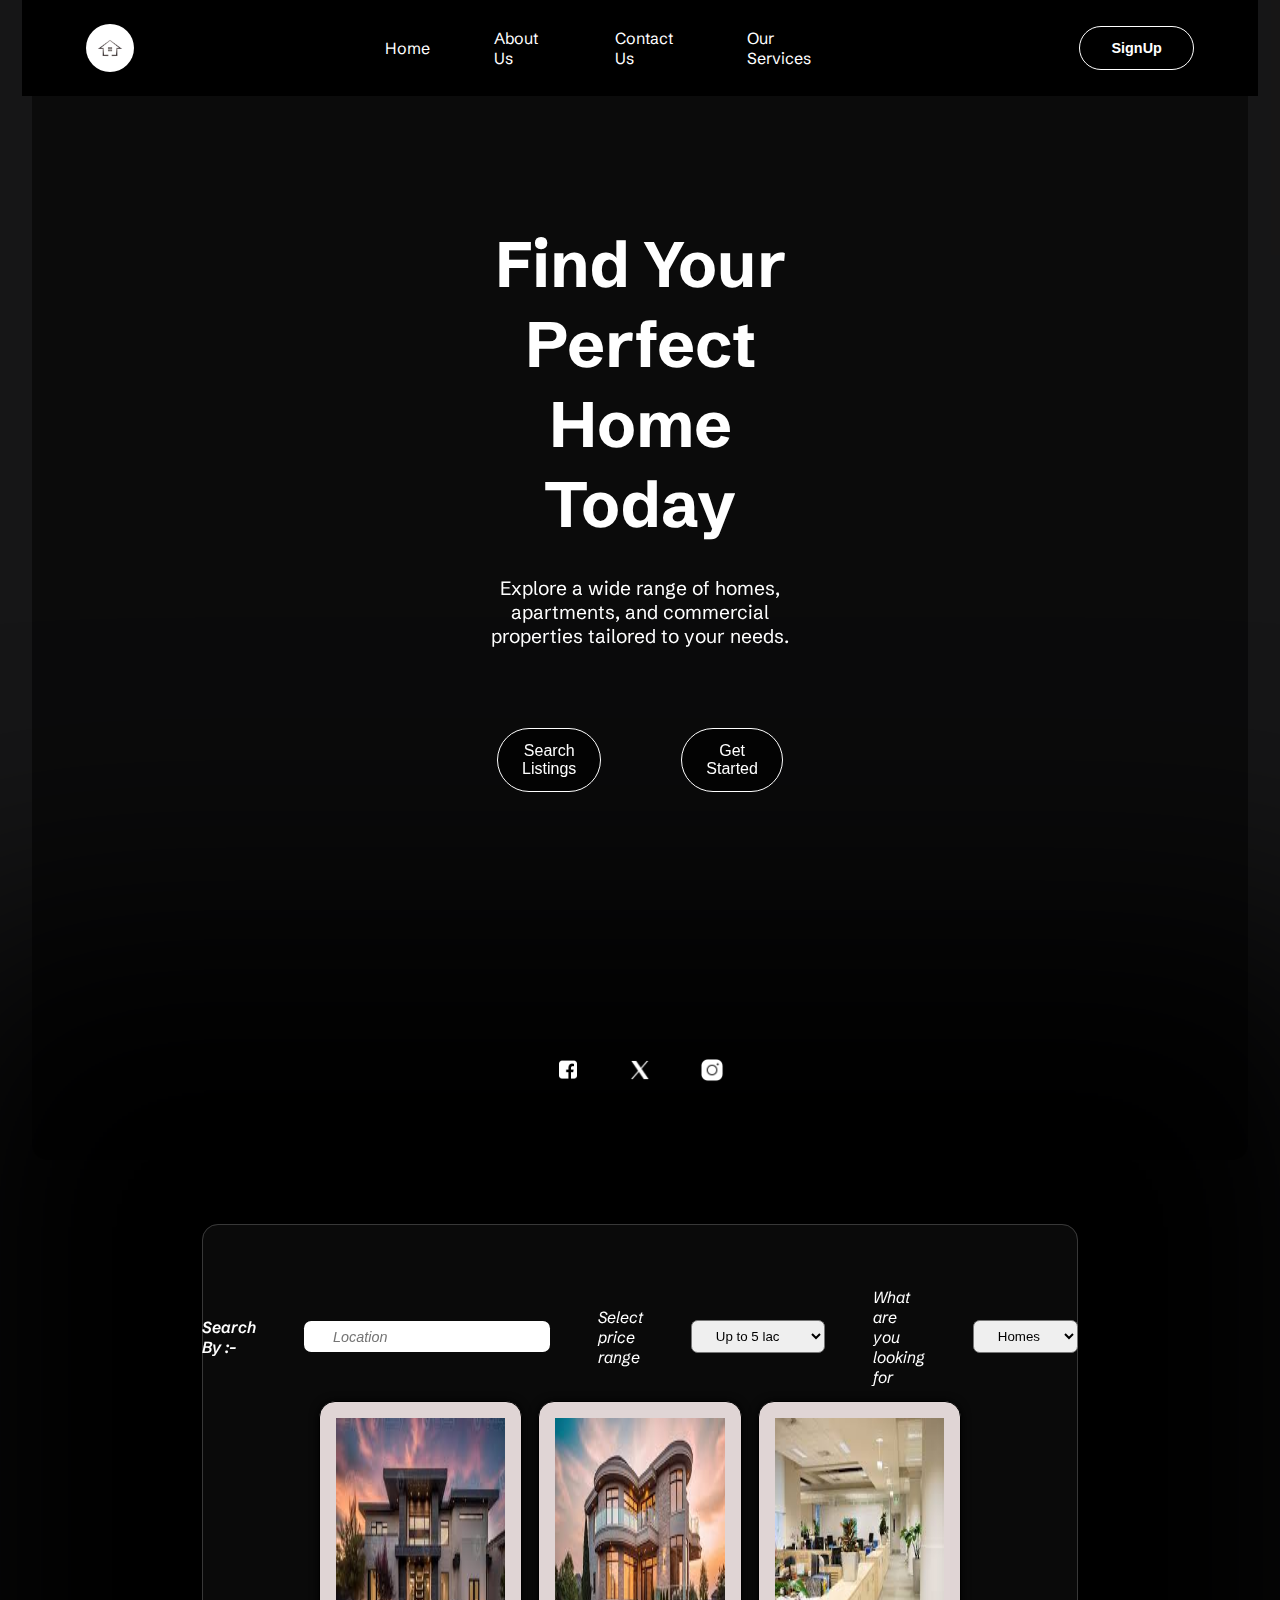
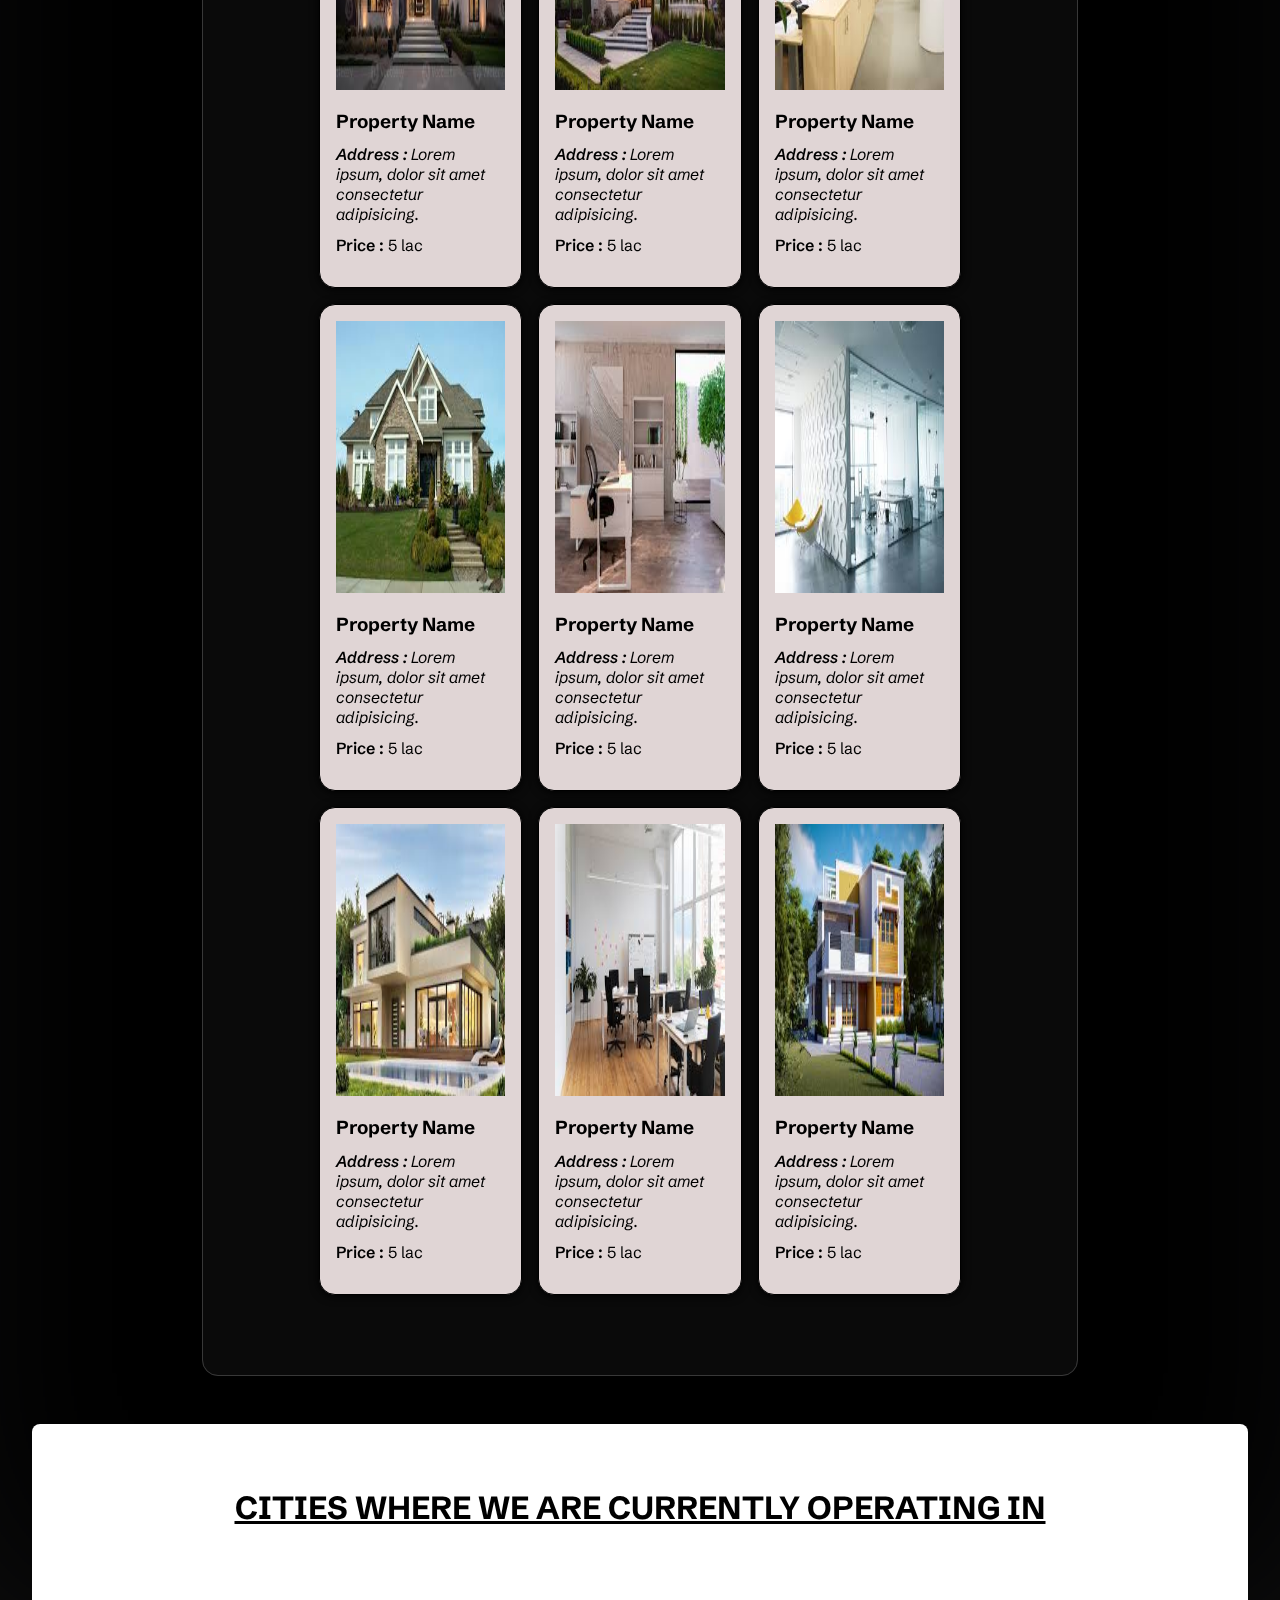
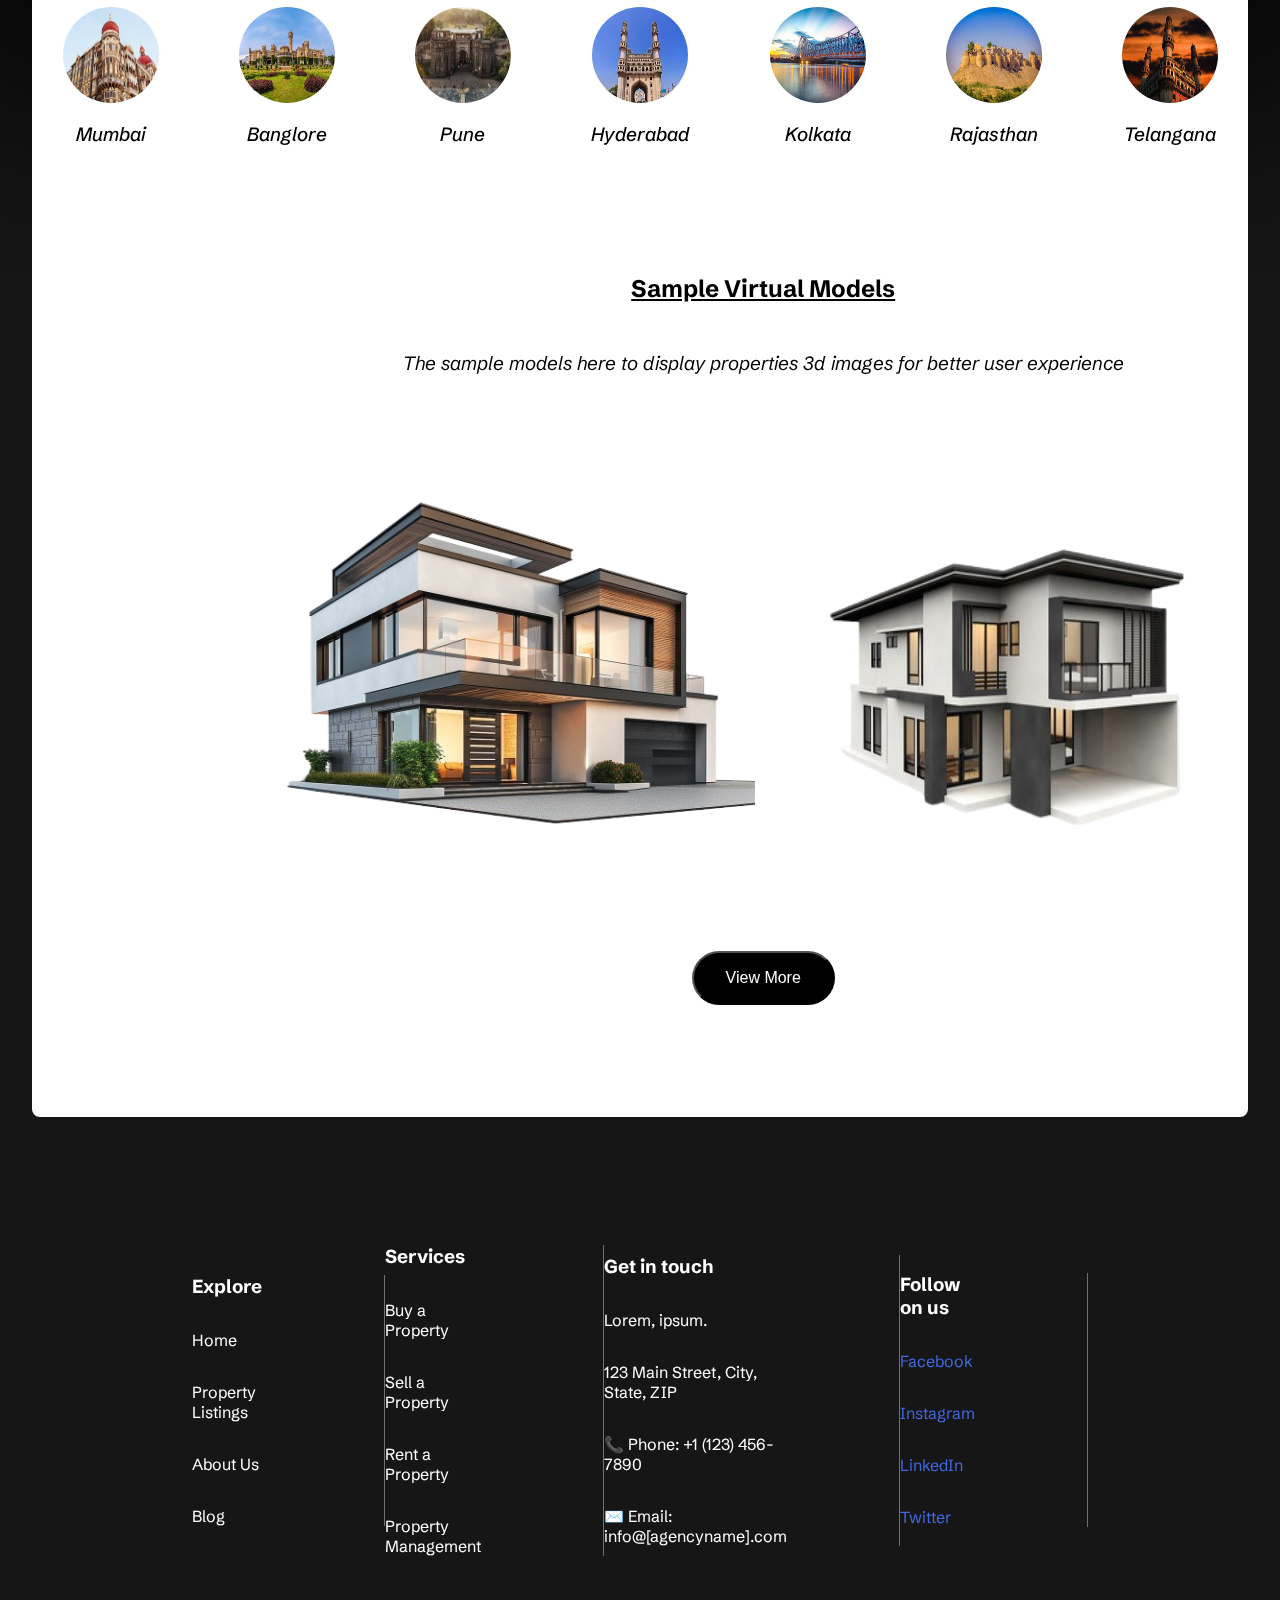
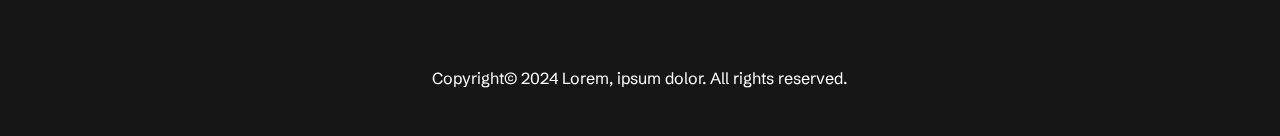
<file: index.html>
<!DOCTYPE html>
<html lang="en">

<head>
    <meta charset="UTF-8">
    <meta name="viewport" content="width=device-width, initial-scale=1.0">
    <title>Real Estate</title>
    <link rel="stylesheet" href="style.css">
    <link rel="preconnect" href="https://fonts.googleapis.com">
    <link rel="preconnect" href="https://fonts.gstatic.com" crossorigin>
    <link
        href="https://fonts.googleapis.com/css2?family=Nunito+Sans:ital,opsz,wght@0,6..12,200..1000;1,6..12,200..1000&family=Playfair+Display:ital,wght@0,400..900;1,400..900&family=Poppins:ital,wght@0,100;0,200;0,300;0,400;0,500;0,600;0,700;0,800;0,900;1,100;1,200;1,300;1,400;1,500;1,600;1,700;1,800;1,900&family=Roboto:ital,wght@0,100;0,300;0,400;0,500;0,700;0,900;1,100;1,300;1,400;1,500;1,700;1,900&family=Schibsted+Grotesk:ital,wght@0,400..900;1,400..900&display=swap"
        rel="stylesheet">
    <link rel="preconnect" href="https://fonts.googleapis.com">
    <link rel="preconnect" href="https://fonts.gstatic.com" crossorigin>
    <link
        href="https://fonts.googleapis.com/css2?family=Nunito+Sans:ital,opsz,wght@0,6..12,200..1000;1,6..12,200..1000&family=Playfair+Display:ital,wght@0,400..900;1,400..900&family=Poppins:ital,wght@0,100;0,200;0,300;0,400;0,500;0,600;0,700;0,800;0,900;1,100;1,200;1,300;1,400;1,500;1,600;1,700;1,800;1,900&family=Roboto:ital,wght@0,100;0,300;0,400;0,500;0,700;0,900;1,100;1,300;1,400;1,500;1,700;1,900&family=Schibsted+Grotesk:ital,wght@0,400..900;1,400..900&display=swap"
        rel="stylesheet">   
</head>

<body>
    <div class="wrapper">
        <main>
            <div class="overlay">
                <nav class="navbar">
                    <img src="./public/logo.png" alt="">
                    <div class="links">
                        <ul>
                            <li><a href="#">Home</a></li>
                            <li><a href="./about.html">About Us</a></li>
                            <li><a href="./contact.html">Contact Us</a></li>
                            <li><a href="#">Our Services</a></li>
                        </ul>
                    </div>
                    <button><a href="./signup.html">SignUp</a></button>
                </nav>
                <div class="text">
                    <h2>Find Your Perfect Home Today</h2>
                    <p>Explore a wide range of homes, apartments, and commercial properties tailored to your needs.</p>
                    <div class="buttonspairs">
                        <button id="btn1">Search Listings</button>
                        <button id="btn2">Get Started</button>
                    </div>
                </div>
                <div class="socialmedia">
                    <a href="https://www.facebook.com/"><img src="./public/facebook.png" alt=""></a>
                    <a href="https://www.x.com"><img src="./public/xicon.png" alt=""></a>
                    <a href="https://www.instagram.com"><img src="./public/instagram.png" alt=""></a>
                </div>
            </div>
        </main>
        <div class="page1">
            <div class="filters">
                <label for="filter" style="font-style: italic; font-weight: 600;">Search By :-</label>
                <input type="text" placeholder="Location">
                <label for="price" style="font-style: italic; font-weight: 400;">Select price range</label>
                <select name="price range">
                    <option value="">Up to 5 lac</option>
                    <option value="">Up to 10 lac</option>
                    <option value="">Up to 15 lac</option>
                    <option value="">Up to 25 lac</option>
                    <option value="">Up to 50 lac</option>
                    <option value="">Up to 70 lac</option>
                </select>
                <label for="Options for virtual tour" style="font-style: italic; font-weight: 400;">What are you looking
                    for</label>
                <select name="virtual tour">
                    <option value="Home">Homes</option>
                    <option value="Offices">Offices</option>
                    <option value="Offices">Both</option>
                </select>
            </div>
            <div class="propertydetails">
                <div class="productdivs">
                    <div class="productinfo">
                        <div class="top">
                            <img src="./public/house1.jpg" alt="">
                        </div>
                        <div class="bottom">
                            <h3>Property Name</h3>
                            <p style="font-style: italic;"><span style="font-weight: 600;">Address :</span> Lorem ipsum,
                                dolor sit amet consectetur adipisicing.</p>
                            <p><span style="font-weight: 600;">Price :</span> 5 lac</p>
                        </div>
                    </div>
                    <div class="productinfo">
                        <div class="top">
                            <img src="./public/house2.jpg" alt="">
                        </div>
                        <div class="bottom">
                            <h3>Property Name</h3>
                            <p style="font-style: italic;"><span style="font-weight: 600;">Address :</span> Lorem ipsum,
                                dolor sit amet consectetur adipisicing.</p>
                            <p><span style="font-weight: 600;">Price :</span> 5 lac</p>
                        </div>
                    </div>
                    <div class="productinfo">
                        <div class="top">
                            <img src="./public/office1.jpg" alt="">
                        </div>
                        <div class="bottom">
                            <h3>Property Name</h3>
                            <p style="font-style: italic;"><span style="font-weight: 600;">Address :</span> Lorem ipsum,
                                dolor sit amet consectetur adipisicing.</p>
                            <p><span style="font-weight: 600;">Price :</span> 5 lac</p>
                        </div>
                    </div>
                </div>
                <div class="productdivs">
                    <div class="productinfo">
                        <div class="top">
                            <img src="./public/house3.jpg" alt="">
                        </div>
                        <div class="bottom">
                            <h3>Property Name</h3>
                            <p style="font-style: italic;"><span style="font-weight: 600;">Address :</span> Lorem ipsum,
                                dolor sit amet consectetur adipisicing.</p>
                            <p><span style="font-weight: 600;">Price :</span> 5 lac</p>
                        </div>
                    </div>
                    <div class="productinfo">
                        <div class="top">
                            <img src="./public/office2.jpg" alt="">
                        </div>
                        <div class="bottom">
                            <h3>Property Name</h3>
                            <p style="font-style: italic;"><span style="font-weight: 600;">Address :</span> Lorem ipsum,
                                dolor sit amet consectetur adipisicing.</p>
                            <p><span style="font-weight: 600;">Price :</span> 5 lac</p>
                        </div>
                    </div>
                    <div class="productinfo">
                        <div class="top">
                            <img src="./public/office3.jpg" alt="">
                        </div>
                        <div class="bottom">
                            <h3>Property Name</h3>
                            <p style="font-style: italic;"><span style="font-weight: 600;">Address :</span> Lorem ipsum,
                                dolor sit amet consectetur adipisicing.</p>
                            <p><span style="font-weight: 600;">Price :</span> 5 lac</p>
                        </div>
                    </div>
                </div>
                <div class="productdivs">
                    <div class="productinfo">
                        <div class="top">
                            <img src="./public/house4.jpg" alt="">
                        </div>
                        <div class="bottom">
                            <h3>Property Name</h3>
                            <p style="font-style: italic;"><span style="font-weight: 600;">Address :</span> Lorem ipsum,
                                dolor sit amet consectetur adipisicing.</p>
                            <p><span style="font-weight: 600;">Price :</span> 5 lac</p>
                        </div>
                    </div>
                    <div class="productinfo">
                        <div class="top">
                            <img src="./public/office4.jpg" alt="">
                        </div>
                        <div class="bottom">
                            <h3>Property Name</h3>
                            <p style="font-style: italic;"><span style="font-weight: 600;">Address :</span> Lorem ipsum,
                                dolor sit amet consectetur adipisicing.</p>
                            <p><span style="font-weight: 600;">Price :</span> 5 lac</p>
                        </div>
                    </div>
                    <div class="productinfo">
                        <div class="top">
                            <img src="./public/house5.jpg" alt="">
                        </div>
                        <div class="bottom">
                            <h3>Property Name</h3>
                            <p style="font-style: italic;"><span style="font-weight: 600;">Address :</span> Lorem ipsum,
                                dolor sit amet consectetur adipisicing.</p>
                            <p><span style="font-weight: 600;">Price :</span> 5 lac</p>
                        </div>
                    </div>
                </div>
            </div>
        </div>
        <div class="page2">
            <h1>Cities where we are currently operating in</h1>
            <div class="cities">
                <div class="c1">
                    <img src="./public/mumbai.jpg" alt="Mumbai">
                    <p>Mumbai</p>
                </div>
                <div class="c2">
                    <img src="./public/banglore.jpg" alt="Banglore">
                    <p>Banglore</p>
                </div>
                <div class="c3">
                    <img src="./public/pune.jpg" alt="Pune">
                    <p>Pune</p>
                </div>
                <div class="c4">
                    <img src="./public/hydrabad.jpg" alt="Hyderabad">
                    <p>Hyderabad</p>
                </div>
                <div class="c5">
                    <img src="./public/kolkata.jpg" alt="Kolkata">
                    <p>Kolkata</p>
                </div>
                <div class="c6">
                    <img src="./public/rajasthan.jpg" alt="Rajasthan">
                    <p>Rajasthan</p>
                </div>
                <div class="c7">
                    <img src="./public/telengana.jpg" alt="Telangana">
                    <p>Telangana</p>
                </div>
            </div>
            <div class="virtualtour">
                <h2 style="text-decoration: underline;">Sample Virtual Models</h2>
                <p style="font-size: 1.2em; font-style: italic;">The sample models here to display properties 3d images
                    for better user experience</p>
                <div class="vdiv">
                    <img src="./public/h3d1.png" alt="v1">
                    <img src="./public/h3d2.png" alt="v2">
                </div>
                <button>View More</button>
            </div>
        </div>
        <footer>
            <div class="sections">
                <div class="section1">
                    <h3>Explore</h3>
                    <p>Home</p>
                    <p>Property Listings</p>
                    <p>About Us</p>
                    <p>Blog</p>
                </div>
                <div class="section2">
                    <h3>Services</h3>
                    <p>Buy a Property</p>
                    <p>Sell a Property</p>
                    <p>Rent a Property</p>
                    <p>Property Management</p>
                </div>
                <div class="section3">
                    <h3>Get in touch</h3>
                    <p>Lorem, ipsum.</p>
                    <p>123 Main Street, City, State, ZIP</p>
                    <p>📞 Phone: +1 (123) 456-7890</p>
                    <p>✉️ Email: info@[agencyname].com</p>
                </div>
                <div class="section4">
                    <h3>Follow on us</h3>
                    <a href="https://www.facebook.com">Facebook</a>
                    <a href="https://www.instagram.com">Instagram</a>
                    <a href="https://www.linkedin.com">LinkedIn</a>
                    <a href="https://www.x.com">Twitter</a>
                </div>
            </div>
            <div class="copyright">
                Copyright© 2024 Lorem, ipsum dolor. All rights reserved.
            </div>
        </footer>
    </div>

</body>

</html>
</file>
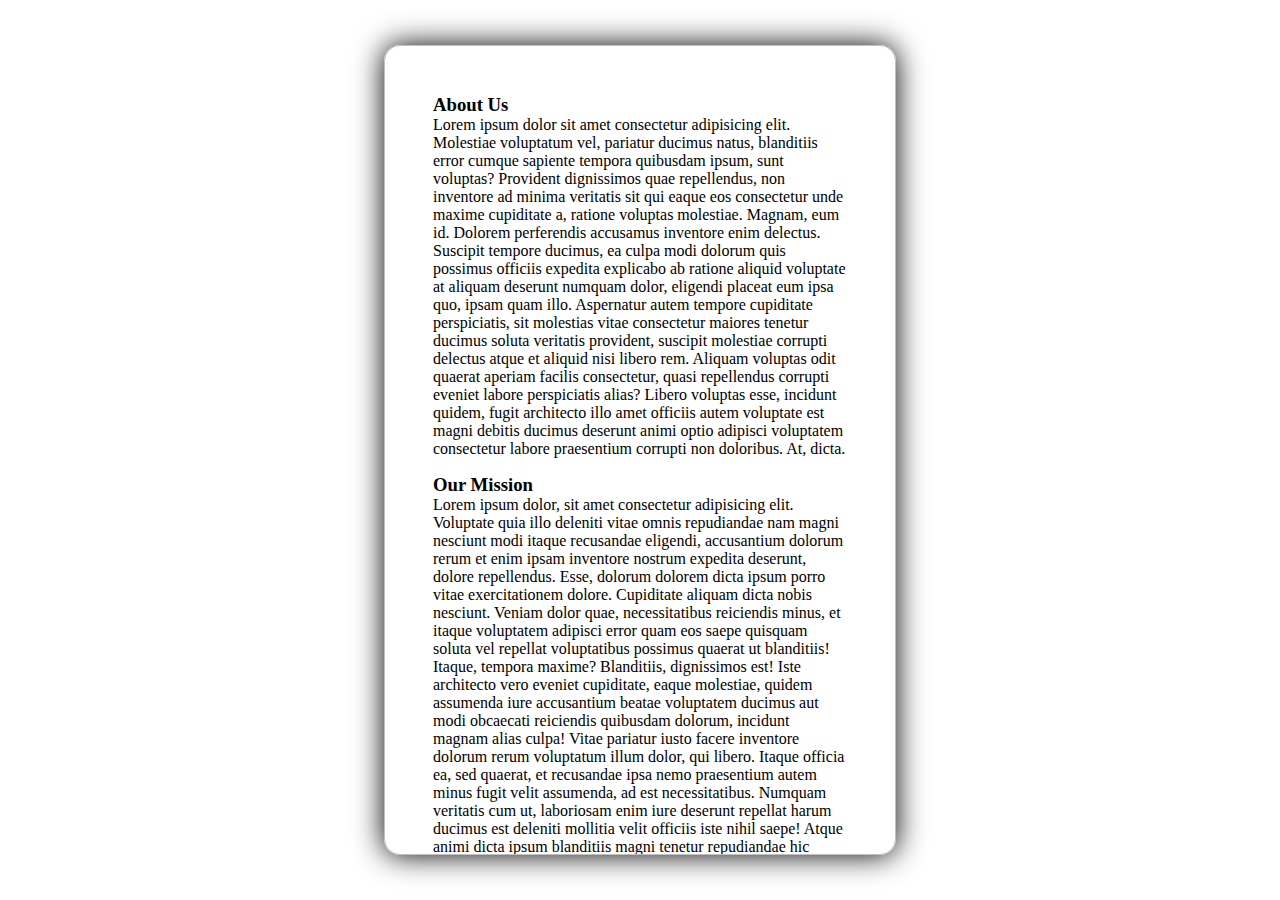
<file: about.html>
<!DOCTYPE html>
<html lang="en">
<head>
    <meta charset="UTF-8">
    <meta name="viewport" content="width=device-width, initial-scale=1.0">
    <title>About</title>
    <link rel="stylesheet" href="./about.css">
</head>
<body>
    <div class="container">
        <div class="contentbox">
            <div class="text1">
                <h3>About Us</h3>
                <p>Lorem ipsum dolor sit amet consectetur adipisicing elit. Molestiae voluptatum vel, pariatur ducimus natus, blanditiis error cumque sapiente tempora quibusdam ipsum, sunt voluptas? Provident dignissimos quae repellendus, non inventore ad minima veritatis sit qui eaque eos consectetur unde maxime cupiditate a, ratione voluptas molestiae. Magnam, eum id. Dolorem perferendis accusamus inventore enim delectus. Suscipit tempore ducimus, ea culpa modi dolorum quis possimus officiis expedita explicabo ab ratione aliquid voluptate at aliquam deserunt numquam dolor, eligendi placeat eum ipsa quo, ipsam quam illo. Aspernatur autem tempore cupiditate perspiciatis, sit molestias vitae consectetur maiores tenetur ducimus soluta veritatis provident, suscipit molestiae corrupti delectus atque et aliquid nisi libero rem. Aliquam voluptas odit quaerat aperiam facilis consectetur, quasi repellendus corrupti eveniet labore perspiciatis alias? Libero voluptas esse, incidunt quidem, fugit architecto illo amet officiis autem voluptate est magni debitis ducimus deserunt animi optio adipisci voluptatem consectetur labore praesentium corrupti non doloribus. At, dicta.</p>
            </div>
            <div class="text2">
                <h3>Our Mission</h3>
                <p>Lorem ipsum dolor, sit amet consectetur adipisicing elit. Voluptate quia illo deleniti vitae omnis repudiandae nam magni nesciunt modi itaque recusandae eligendi, accusantium dolorum rerum et enim ipsam inventore nostrum expedita deserunt, dolore repellendus. Esse, dolorum dolorem dicta ipsum porro vitae exercitationem dolore. Cupiditate aliquam dicta nobis nesciunt. Veniam dolor quae, necessitatibus reiciendis minus, et itaque voluptatem adipisci error quam eos saepe quisquam soluta vel repellat voluptatibus possimus quaerat ut blanditiis! Itaque, tempora maxime? Blanditiis, dignissimos est! Iste architecto vero eveniet cupiditate, eaque molestiae, quidem assumenda iure accusantium beatae voluptatem ducimus aut modi obcaecati reiciendis quibusdam dolorum, incidunt magnam alias culpa! Vitae pariatur iusto facere inventore dolorum rerum voluptatum illum dolor, qui libero. Itaque officia ea, sed quaerat, et recusandae ipsa nemo praesentium autem minus fugit velit assumenda, ad est necessitatibus. Numquam veritatis cum ut, laboriosam enim iure deserunt repellat harum ducimus est deleniti mollitia velit officiis iste nihil saepe! Atque animi dicta ipsum blanditiis magni tenetur repudiandae hic doloremque rerum assumenda voluptates corrupti soluta facere beatae, repellendus quidem aspernatur. Perferendis asperiores nostrum voluptatibus amet molestias voluptas. Cum, temporibus pariatur. Repudiandae deserunt, voluptas quae sunt, vero enim consequatur aliquam, hic reiciendis at illo nisi minima fuga quibusdam quidem atque vitae.</p>
            </div>
            <div class="text3">
                <h3>Our Team</h3>
                <p>Lorem ipsum dolor sit amet consectetur adipisicing elit. Quidem impedit culpa, nemo incidunt libero in alias consequatur, molestiae tempore nam laudantium esse enim ea eos odit ratione molestias dolores quia obcaecati nihil porro ipsum praesentium quas soluta? Animi, rem quos. Repudiandae fuga quis laudantium quos doloribus consequuntur corrupti esse amet.</p>
            </div>
        </div>
    </div>
    
</body>
</html>
</file>
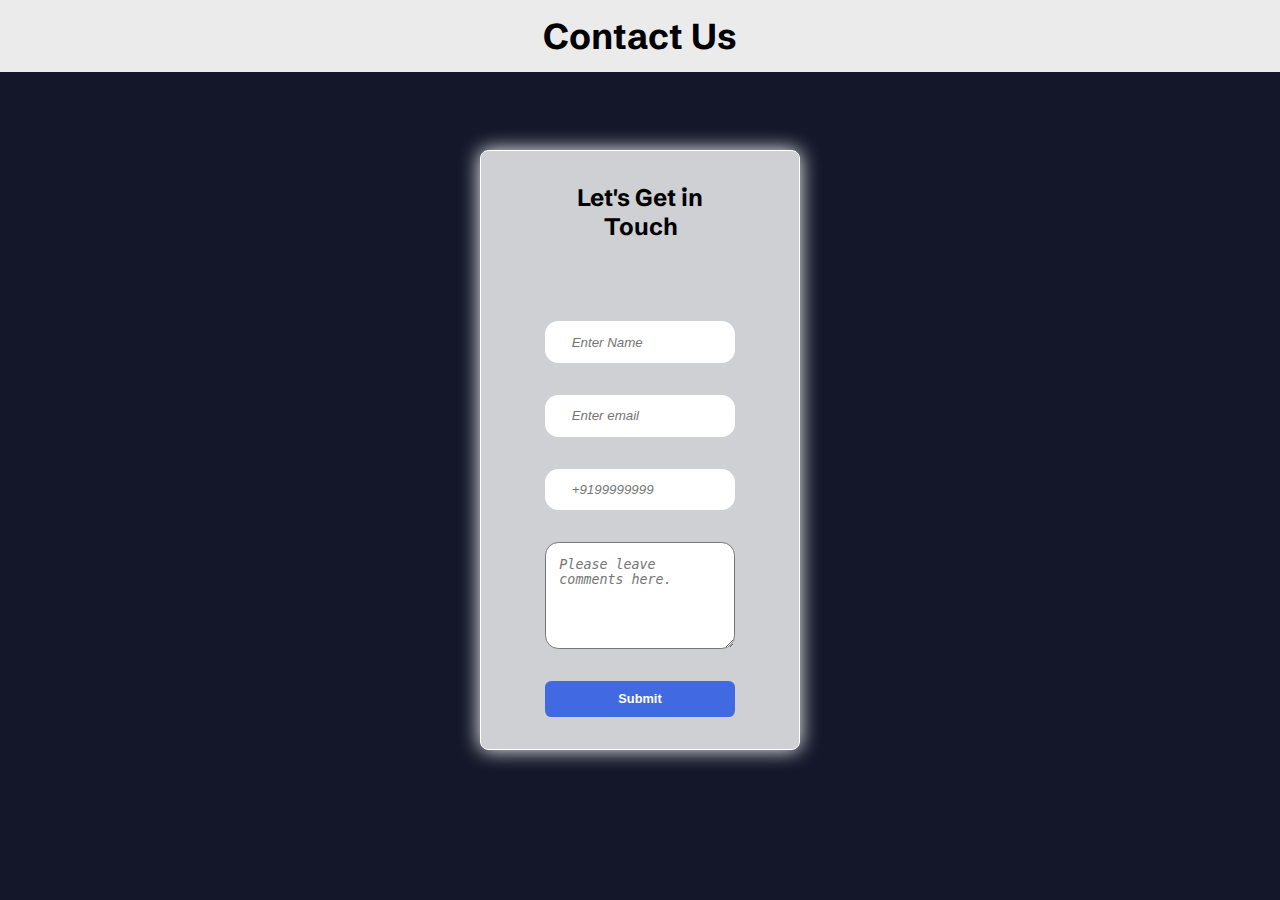
<file: contact.html>
<!DOCTYPE html>
<html lang="en">

<head>
    <meta charset="UTF-8">
    <meta name="viewport" content="width=device-width, initial-scale=1.0">
    <title>Contack Us</title>
    <link rel="stylesheet" href="contact.css">
    <link rel="preconnect" href="https://fonts.googleapis.com">
    <link rel="preconnect" href="https://fonts.gstatic.com" crossorigin>
    <link
        href="https://fonts.googleapis.com/css2?family=Nunito+Sans:ital,opsz,wght@0,6..12,200..1000;1,6..12,200..1000&family=Playfair+Display:ital,wght@0,400..900;1,400..900&family=Poppins:ital,wght@0,100;0,200;0,300;0,400;0,500;0,600;0,700;0,800;0,900;1,100;1,200;1,300;1,400;1,500;1,600;1,700;1,800;1,900&family=Roboto:ital,wght@0,100;0,300;0,400;0,500;0,700;0,900;1,100;1,300;1,400;1,500;1,700;1,900&family=Schibsted+Grotesk:ital,wght@0,400..900;1,400..900&display=swap"
        rel="stylesheet">
</head>

<body>
    <div class="wrapper">
        <div class="navbar">
            <h2>Contact Us</h2>
        </div>
        <div class="page1">
            <div class="main">
                <h2>Let's Get in Touch</h2>
                <form action="">
                    <input type="text" placeholder="Enter Name">
                    <input type="email" placeholder="Enter email">
                    <input type="Phone" placeholder="+9199999999">
                    <textarea name="" id="" placeholder="Please leave comments here."></textarea>

                    <button>Submit</button>
                </form>
            </div>
        </div>
    </div>
</body>

</html>
</file>
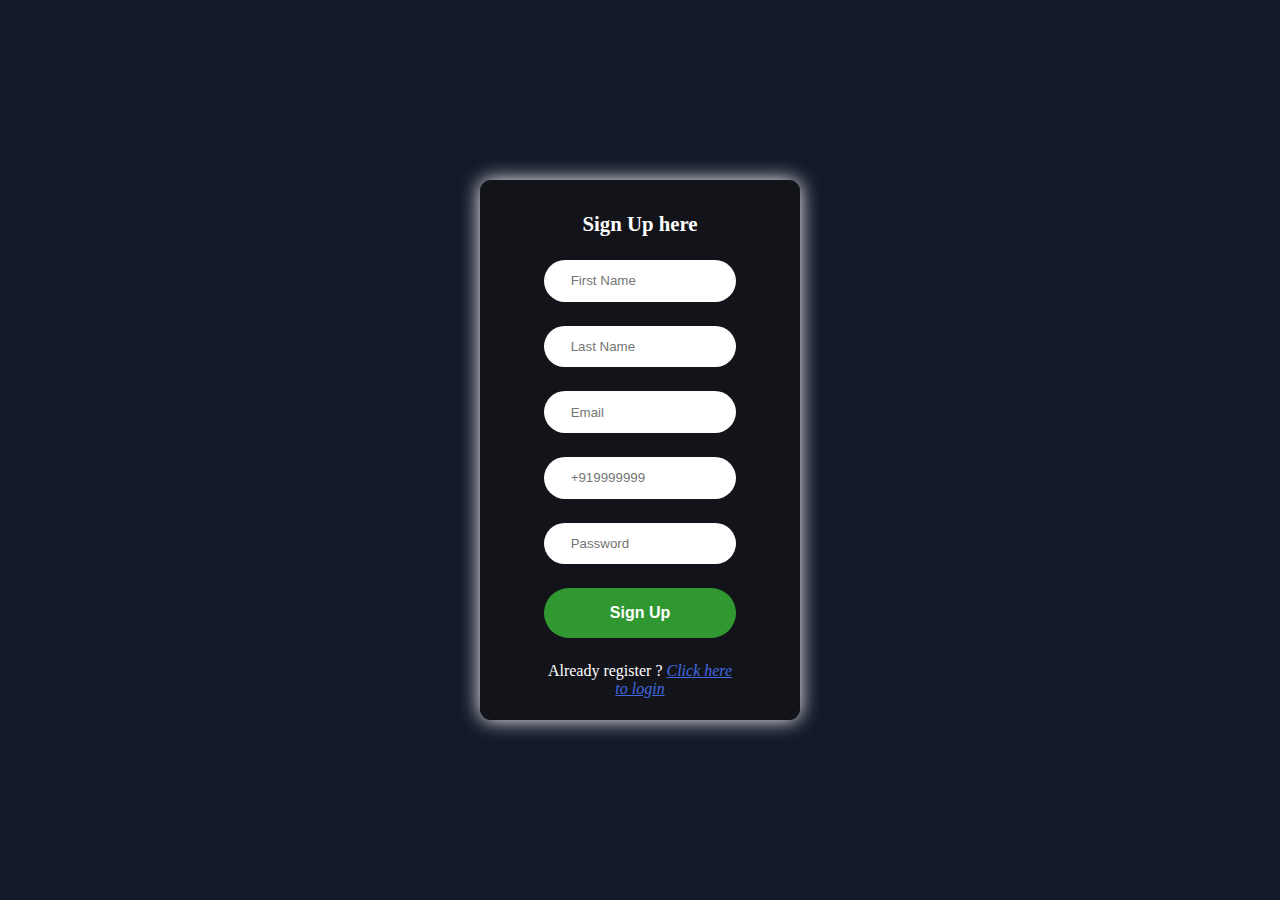
<file: signup.html>
<!DOCTYPE html>
<html lang="en">
<head>
    <meta charset="UTF-8">
    <meta name="viewport" content="width=device-width, initial-scale=1.0">
    <title>SignUp</title>
    <link rel="stylesheet" href="signup.css">
</head>
<body>
    <div class="main">
        <div class="overlay">
            <form action="">
                <h3>Sign Up here</h3>
                <input type="text" placeholder="First Name">
                <input type="text" placeholder="Last Name">
                <input type="email" placeholder="Email">
                <input type="tel" placeholder="+919999999">
                <input type="password" placeholder="Password">
                <button>Sign Up</button>
                <p>Already register ? <a href="#">Click here to login</a></p>
                
            </form>
        </div>
    </div>
</body>
</html>
</file>
<file: style.css>
* {
    margin: 0;
    padding: 0;
    box-sizing: border-box;
}

html,
body {
    height: 100%;
    width: 100%;
    font-family: "Schibsted Grotesk", sans-serif;
    background-color: rgb(199, 200, 201);
}

.wrapper {
    width: 100%;
    padding: 1em 2em;
    display: flex;
    flex-direction: column;
    flex-wrap: wrap;
    gap: 3em;
    justify-content: center;
    align-items: center;
    /* background-color: #0D2832; */
    background-color: rgba(6, 5, 5, 0.914);
    background-size: cover;
    /* background-position: center; */
}

main {
    background: url(https://images.pexels.com/photos/731082/pexels-photo-731082.jpeg?cs=srgb&dl=pexels-sebastians-731082.jpg&fm=jpg);
    background-repeat: no-repeat;
    background-position: center;
    background-size: cover;
    width: 100%;
    /* height: 57em; */
    display: flex;
    flex-direction: column;
    align-items: center;
    justify-content: center;
    border-radius: 1em;
    position: relative;
    top: -1em;
    flex-wrap: wrap;

}

.wrapper .overlay {
    width: 100%;
    /* height: 100%; */
    background-color: rgba(0, 0, 0, 0.502);
    border-radius: 1em;
    display: flex;
    flex-direction: column;
    flex-wrap: wrap;
    align-items: center;
    justify-content: center;
    color: white;
    gap: 3em;
    padding: 9em;
}

.overlay h2 {
    font-size: 4em;
}

.overlay p {
    font-size: 1.2em;
}

.overlay button     {
    font-size: 1em;
    padding: 1em 3em;
    border-radius: 2em;
    border: 1px solid white;
    background: rgba(0, 0, 0, 0.627);
    color: white;
    cursor: pointer;
    transition: all 0.3s ease-out;

}

.overlay button a{
    text-decoration: none;
    color: white;
}

.overlay button:hover {
    font-size: 1em;
    padding: 1em 3em;
    border-radius: 2em;
    border: none;
    box-shadow: 0 0px 10px 0 white;
    background: rgba(0, 0, 0, 0.627);
    /* background: black; */
    color: white;
    cursor: pointer;
    transition: all 0.3s ease-out;
}


.wrapper .overlay .navbar {
    width: 96.6%;
    height: 6em;
    background-color: rgb(0, 0, 0);
    position: fixed;
    top: 0em;
    display: flex;
    padding: 1em 4em;
    justify-content: space-between;
    color: white;
    align-items: center;
    transition: all 0.3s ease-out;
    z-index: 2;
    flex-wrap: wrap;
}

.wrapper .overlay .navbar:hover {
    width: 96.6%;
    height: 6em;
    background-color: rgb(16, 26, 18);
    position: fixed;
    top: 0em;
    display: flex;
    padding: 1em 4em;
    justify-content: space-between;
    border-bottom-left-radius: 1em;
    border-bottom-right-radius: 1em;
    color: white;
    align-items: center;
    transition: all 0.3s ease-out;
}

.overlay .text {
    display: flex;
    flex-direction: column;
    flex-wrap: wrap;
    justify-content: center;
    align-items: center;
    gap: 2em;
    padding: 5em 5em;
    width: 50%;
    text-align: center;
    /* background: #000; */
}

.overlay .buttonspairs {
    width: 100%;
    display: flex;
    justify-content: center;
    align-items: center;
    gap: 5em;
    padding: 3em 4em;
    /* background: #000; */
}

.buttonspairs button{
    padding: 0.8em 1.5em;
}

.buttonspairs button:hover{
    padding: 0.8em 2em;
}

.wrapper .links {
    width: 40%;
    /* background: #7c7777; */
    display: flex;
    align-items: center;
    justify-content: center;
}

.wrapper .overlay .navbar ul {
    display: flex;
    list-style: none;
    align-items: center;
    gap: 4em;
    font-size: 1em;
}

.wrapper .overlay .navbar .links ul li a{
    cursor: pointer;
    transition: all 0.3s ease-out;
    color: white;
    text-decoration: none;
}

.wrapper .overlay .navbar .links ul li a:hover {
    text-shadow: 0px 0px 10px white;
    cursor: pointer;
    transition: all 0.3s ease-out;
    color: white;
}

.wrapper .overlay .navbar img {
    width: 3em;
    height: 3em;
    border-radius: 2em;
    transition: all 0.3s ease-out;
}

.wrapper .overlay .navbar img:hover {
    width: 3em;
    height: 3xem;
    border-radius: 2em;
    box-shadow: 0 0px 8px 0 white;
    transition: all 0.3s ease-out;
}

.navbar button {
    background-color: transparent;
    width: 8em;
    height: 3em;
    border-radius: 2em;
    border: none;
    outline: none;
    cursor: pointer;
    font-weight: 600;
    font-size: 0.9em;
    /* color: white; */
    border: 1px solid white;
    padding: 0;
    transition: all 0.3s ease-out;
}

.navbar button:hover {
    background-color: transparent;
    width: 8em;
    height: 3em;
    border-radius: 2em;
    border: none;
    outline: none;
    cursor: pointer;
    box-shadow: 0 0px 8px 0 white;
    font-weight: 600;
    font-size: 0.9em;
    transition: all 0.3s ease-out;
    padding: 0;
}

.socialmedia {
    width: 100%;
    height: 3em;
    /* background: #988080; */
    color: white;
    position: relative;
    display: flex;
    top: 5em;
    justify-content: center;
    align-items: center;
    gap: 3em;
}

.socialmedia a img {
    width: 1.5em;
    height: 1.5em;
    border-radius: 0.5em;
}

.page1 {
    width: 72%;
    /* background: rgba(3, 3, 3, 0.382); */
    background: rgba(0, 0, 0, 0.539);
    /* background-color: rgba(255, 239, 162, 0.471); */
    padding: 5em 5em;
    display: flex;
    flex-direction: column;
    align-items: center;
    justify-content: center;
    /* border-radius: 1em; */
    gap: 2em;
    background-size: cover;
    background-position: center;
    border: 1px solid rgb(56, 56, 56);
    box-shadow: 0 0px 400px 300px black ;
    /* box-shadow: 0 0px 500px 300px rgb(114, 114, 114) ; */
    border-radius:1em ;
    /* box-shadow: inset 0 200px 200px black; */
}

.page1 .filters {
    width: 100%;
    height: 4em;
    gap: 3em;
    /* background: #7c3030; */
    display: flex;
    justify-content: center;
    align-items: center;
    color: white;
}

.filters input {
    padding: 0.5em 2em;
    font-style: italic;
    border-radius: 0.5em;
    border: none;
    outline: none;
    font-size: 0.9em;
}

.filters select {
    padding: 0.5em 1.5em;
    border-radius: 0.5em;
}

.page1 .propertydetails {
    width: 90%;
    /* background: #732626; */
    display: flex;
    flex-direction: column;
    gap: 1em;
}

.productdivs {
    display: flex;
    gap: 1em;
}

.productinfo {
    width: 100%;
    height: 100%;
    display: flex;
    flex-direction: column;
    flex-wrap: wrap;
    background: #e0d5d5;
    padding: 1em 1em;
    border: 1px solid black;
    border-radius: 1em;
    transition: all 0.3s ease-out;
    /* background-color: rgb(212, 224, 185); */
    box-shadow: 0 1px 10px 0 black;

}

.productinfo:hover {
    width: 100%;
    height: 100%;
    display: flex;
    flex-direction: column;
    flex-wrap: wrap;
    /* background: #ad9090; */
    background-color: rgb(46, 46, 46);
    padding: 1em 1em;
    border: 1px solid rgba(0, 0, 0, 0.101);
    border-radius: 1em;
    box-shadow: 0 1px 10px 0 white;
    transition: all 0.3s ease-out;
    color: white;
}

.productinfo .bottom {
    display: flex;
    flex-direction: column;
    gap: 0.7em;
    padding: 1em 0em;
}

.productinfo .top img {
    width: 100%;
    height: 17em;
}

.page2{
    width: 100%;
    background: rgb(255, 255, 255);
    color: black;
    display: flex;
    flex-direction: column;
    justify-content: center;
    align-items: center;
    padding: 4em 0;
    gap: 3em;
    border-radius: 0.5em;
}

.page2 h1{
    font-size: 2em;
    text-transform: uppercase;
    text-decoration-line: underline;
    font-family: "Schibsted Grotesk", serif;
}

.page2 .cities{
    display: flex;
    /* background: #a34040; */
    width: 80%;
    justify-content: center;
    align-items: center;
    gap: 5em;
    padding: 2em 0em;
}

.cities img{
    width: 5em;
    height: 5em;
    border-radius: 3em;
}
.c1, .c2, .c3, .c4, .c5, .c6, .c7{
    display: flex;
    flex-direction: column;
    justify-content: center;
    align-items: center;
    gap: 1em;
    font-size: 1.2em;
    font-style: italic;
    font-weight: 500;
}

.virtualtour{
    width: 60%;
    /* background: #782e2e; */
    display: flex;
    flex-direction: column;
    flex-wrap: wrap;
    justify-content: center;
    align-items: center;
    padding: 3em 0em;
    gap: 3em;
}

.vdiv{
    display: flex;
    gap: 1em;
    mix-blend-mode: multiply;
}

.vdiv img{
    width: 30em;
    height: 30em;
    cursor: pointer;
}

.virtualtour button{
    padding: 1em 2em; 
    border-radius: 2em; 
    font-size: 1em; 
    font-weight: 500; 
    background: rgb(0, 0, 0);
    color: white;
    cursor: pointer;
    transition: all 0.3s ease-out;
}
.virtualtour button:hover{
    padding: 1em 2em; 
    border-radius: 2em; 
    font-size: 1em;
    font-weight: 500; 
    background: rgb(0, 0, 0);
    background: rgb(255, 255, 255); 
    color: black;
    cursor: pointer;
    transition: all 0.3s ease-out;
}

footer{
    width: 100%;
    display: flex;
    justify-content: center;
    align-items: center;
    color: white;
    flex-direction: column;
}

.sections{
    width: 100%;
    /* background: #b95d5d; */
    display: flex;
    justify-content: space-between;
    align-items: center;
    padding: 5em 10em;
}

.section1{
    display: flex;
    flex-direction: column;
    gap: 2em;
    border-right: 1px solid rgb(114, 113, 113); 
    padding-right: 7em;
    position: relative;
    width: auto;
}
.section2{
    display: flex;
    flex-direction: column;
    gap: 2em;
    border-right: 1px solid rgb(114, 113, 113);
    padding-right: 7em;
}
.section3{
    display: flex;
    flex-direction: column;
    gap: 2em;
    border-right: 1px solid rgb(114, 113, 113);
    padding-right: 7em;
}
.section4{
    display: flex;
    flex-direction: column;
    gap: 2em;
    border-right: 1px solid rgb(114, 113, 113);
    padding-right: 7em;
}

.section4 a{
    color:royalblue;
    text-decoration: none;
}
.copyright{
    width: 80%;
    padding: 2em 0em;
    display:flex;
    justify-content: center;
    align-items: center;
}
/* For mobile portarait */
@media (min-width: 320px) and (max-width: 480px){
    .wrapper{
        width: 52em;
        /* background: #8d7070; */
        padding: 1em;
        font-size: 2em;
    }
    main{
        padding: 0em;
        height: 50em;
        /* background: #8ec05f; */
    }
    .text{
        padding: 0em;
        width: 100%;
        height: 30em;
        position: absolute;
        /* background: #b43b3b; */
        top: 6em;
    }

    .overlay{
        width: 100%;
        height: 100%;
        position: relative;
        padding: 0em;
    }

    .socialmedia{
        position: relative;
        top: 22em;
    }

    .buttonspairs{
        /* background: #ab5a5a; */
        width: 100%;
        height: 10em;
        top: 26em;
        position: absolute;
        bottom: 0;
        display: flex;
        gap: 2em;
    }

    .buttonspairs button{
        width: 50%;
        /* padding: 1em 2em; */
        position: absolute;
        gap: 3em;
    }
    .buttonspairs button:hover{
        width: 60%;
        padding: 1em 0em;
        position: absolute;
        gap: 3em;
    }

    #btn1{
        top: 2em;
    }
    #btn2{
        top: 6em;
    }

    .text h2{
        font-size: 2em;
    }

    .text p{
        font-size: 1em;
    }

    main .navbar img{
        position: relative;
        left: -2em;
    }
    .navbar .links{
        display: none;
    }
    .navbar button{
        display: none;
    }
    .page1{
        width: 100%;
        /* background: #786060; */
        padding: 0;
    }
    .page1 .filters{
        width: 100%;
        height: 8em;
        /* background: #6c2424; */
        display: flex;
        flex-wrap: wrap;
        /* flex-direction: column; */
        padding: 2em 2em 8em 2em;
        justify-content: left;
        font-size: 1.2em;
    }

    .filters input{
        width: 20%;
        padding: 0.7em 2em;
    }

    .filters select{
        padding: 2em 6em;
        border-radius: 1em;
    }

    .page2{
        padding: 2em 0em;
    }

    .productdivs{
        display: flex;
        flex-wrap: wrap
    }

    .cities{
        width: 100%;
        /* background: #000; */
        display: flex;
        font-size: 0.8em;
        gap: 0;
        /* color: white; */
        flex-wrap: wrap;
        /* display: none; */
    }

    .virtualtour{
        width: 90%;
        /* background: #653e3e; */
    }
    .virtualtour img{
        width: 50%;
        height: 50%;
    }

    .page2 h1{
        font-size: 1.5em;
    }

    .virtualtour h2{
        font-size: 1.2em;
    }
    .virtualtour p{
        font-size: 1em;
        text-align: center;
    }

    .vdiv{
        display: flex;
        flex-wrap: wrap;
    }

    .vdiv img{
        width: 100%;
        height: 50%;
    }

    .sections{
        display: flex;
        /* background: #000; */
        width: 95%;
        flex-direction: column;
        padding: 2em 2em;
        /* flex-wrap: wrap; */
        gap: 5em;
        justify-content: center;
        align-items: center;
    }

    .section1{
        /* background: #c05252; */
        padding: 1em 3em;
        width: 50%;
        display: flex;
        justify-content: center;
        align-items: center;
        border: none;
        border-bottom: 1px solid white;
    }
    
    .section2{
        /* background: #c05252; */
        width: 50%;
        padding: 1em 3em;
        display: flex;
        justify-content: center;
        align-items: center;
        border: none;
        border-bottom: 1px solid white;
    }
    
    .section3{
        /* background: #c05252; */
        width: 50%;
        padding: 1em 3em;
        display: flex;
        justify-content: center;
        align-items: center;
        border: none;
        border-bottom: 1px solid white;
    }
    
    .section4{
        /* background: #c05252; */
        width: 50%;
        padding: 1em 3em;
        display: flex;
        justify-content: center;
        align-items: center;
        border: none;
        border-bottom: 1px solid white;
    }
}

/* For tablet portrait */
@media (min-width: 768px) and (max-width: 1024px) {
    .navbar .links{
        width: 70%;
        font-size: 0.8em;
    }

    .navbar button{
        font-size: 0.8em;
    }
    .wrapper{
        padding: 2em 1.2em;
    }
    main{
        /* background: aqua; */
        padding: 0em 0em;
        display: flex;
        flex-direction: column;
        justify-content: center;
        align-items: center;
    }
    .overlay{
        width: 100%;
        height: 50em;
        /* background: #c39696; */
        padding: 0 0;
        display: flex;
        padding: 0;
        position: relative;
    }
    .text{
        height: 33em;
        /* background: #8f2828; */
        position: absolute;
    }

    .text h2{
        font-size: 2.5em;
    }
    .text p{
        font-size: 0.8em;
    }

    .socialmedia{
        width: 100%;
        /* background: #000; */
        position: relative;
        top: 22em;
    }

    .buttonspairs{
        width: 100%;
        /* background: #000;  */
        position: absolute;
        padding: 0;
        bottom: 0;
    }
    .buttonspairs button{
        padding: 1.3em 3em;
        font-size: 0.6em;
    }
    .buttonspairs button:hover{
        padding: 1.5em 4em;
        font-size: 0.8em;
    }

    .page1{
        width: 100%;
        padding: 4em 1em;
        /* background: #e95151; */
    }
    .filters{
        /* background: #000; */
        width: 100%;
        font-size: 0.8em;
    }
    .filters input{
        padding: 0.7em 1.5em;
    }
    .filters select{
        padding: 0.5em 1.5em;
    }

    .productinfo{
        height: 25em;
        /* background: #673636; */
    }
    .productinfo:hover{
        height: 25em;
        /* background: #673636; */
    }

    .productinfo .top{
        height: 65%;
    }

    .productinfo .top img{
        height: 100%;
    }
    .productinfo .bottom{
        height: 35%;
        /* background: #ffdada; */
    }
    .productinfo .bottom:hover{
        height: 35%;
    }
    
    .page2 .cities{
        width: 95%;
        gap: 1.5em;
    }
    .virtualtour{
        width: 90%;
    }
    .vdiv img{
        width: 50%;
        height: 25em;
    }

    .sections{
        padding: 3em 4em;
        gap: 2em;
        font-size: 0.8em;
    }

    .section1{
        padding-right: 2em;
    }
    .section2{
        padding-right: 2em;
    }
    .section3{
        padding-right: 2em;
    }
    .section4{
        padding-right: 2em;
    }
}
</file>
<file: about.css>
* {
margin : 0;
padding : 0;
box-sizing : border-box;
}

html, body {
height : 100%;
width: 100%;
}

.container{
    width: 100%;
    height: 100%;
    background: #ffffff;
    display: flex;
    flex-direction: column;
    align-items: center;
    justify-content: center;
    
}

.contentbox{
    width: 40%;
    height: 90%;
    background-color: transparent;
    border-radius: 1em;
    padding: 3em;
    display: flex;
    flex-direction: column;
    gap: 1em;
    border: 1px solid rgba(108, 104, 104, 0.41);
    box-shadow: 0 0 30px black;
    overflow-y: scroll;
}

@media (min-width:768px) and (max-width:1024px) {
    .contentbox{
        width: 80%;
        height: 90%;
    }
}
@media (min-width:360px) and (max-width:768px) {
    .contentbox{
        width: 80%;
        height: 90%;
    }
}
</file>
<file: contact.css>
* {
margin : 0;
padding : 0;
box-sizing : border-box;
}

html, body {
height : 100%;
width: 100%;
}

.wrapper{
    width: 100%;
    height: 100%;
    color: white;
    display: flex;
    justify-content: center;
    align-items: center;
    background-color: rgb(24, 29, 51);
    /* background: url(https://images.unsplash.com/photo-1558336154-73d7d243ae9e?q=80&w=1954&auto=format&fit=crop&ixlib=rb-4.0.3&ixid=M3wxMjA3fDB8MHxwaG90by1wYWdlfHx8fGVufDB8fHx8fA%3D%3D); */
    background-size: cover;
    gap: 5em;
    font-family: "Schibsted Grotesk", serif;
}

.main{
    width: 25%;
    display: flex;
    flex-direction: column;
    gap: 5em;
    text-align: center;
    padding: 2em 4em;
    /* border-radius: 1em; */
    box-shadow: 0  0 20px rgb(255, 255, 255);
    border: 1px solid white;
    background-color: #ffffffcc;
    color: rgb(0, 0, 0);
    border-radius: 0.5em;
}

.page1{
    width: 100%;
    height: 100%;
    display: flex;
    justify-content: center;
    align-items: center;
    background-color: rgba(0, 0, 0, 0.192);
}

form{
    display: flex;
    gap: 2em;
    flex-direction: column;
}

form input{
    padding: 1em 2em;
    font-style: italic;
    border-radius: 1em;
    /* border: none; */
    border-width: 1px;
    outline: none;
    border:none;
}

form textarea{
    width: 100%;
    height: 8em;
    padding: 1em 1em;
    font-style: italic;
    border-radius: 1em;
}

button{
  padding: 0.8em;
  font-size: 0.8em;
  font-weight: 600;
  background-color: royalblue;
  color: white;
  border-radius: 0.5em; 
  border: none;
}

.navbar{
    background: #ebebeb;
    position: absolute;
    top: 0em;
    width: 100%;
    height: 3em;
    display: flex;
    align-items: center;
    justify-content: center;
    color: black;
    font-size: 1.5em;
    /* color: white; */
}

@media (min-width:768px) and (max-width:1024px){
    .main{
        width: 45%;
        height: 45%;
        gap: 2em;
    }

    form input{
        padding: 0.5em 2em;
    }
    
}
@media (min-width:300px) and (max-width:430px){
    .main{
        width: 80%;
        height:50%;
        gap: 2em;
        font-size: 0.8em;
    }
    .navbar{
        font-size: 0.8em;
    }

    button{
        font-size: 1em;
        padding: 1em 0em;
    }
}
</file>
<file: signup.css>
* {
margin : 0;
padding : 0;
box-sizing : border-box;
}

html, body {
height : 100%;
width: 100%;
}

.main{
    width: 100%;
    height: 100%;
    /* background: #b65757; */
    display: flex;
    justify-content: center;
    align-items: center;
}

.overlay{
    width: 100%;
    height: 100%;
    background: #131929;
    display: flex;
    justify-content: center;
    align-items: center;
}

form{
    width: 25%;
    height: 60%;
    display: flex;
    flex-direction: column;
    gap: 1.5em;
    padding: 2em 4em;
    color: white;   
    background: #1312129d;
    text-align: center;
    box-shadow: 0 0px 20px white;
    border: none;
    border-radius: 0.7em;
}
form h3{
    font-size: 1.3em;
}

form input{
    padding: 1em 2em;
    border-radius: 2em;
    border: none;
    outline: none;
}

form p a{
    font-style: italic;
    color: royalblue;
}

form button{
    background: rgb(49, 152, 49);
    padding: 1em;
    border-radius: 2em;
    font-size: 1em;
    font-weight: 600;
    color: white;
    border: none;
    cursor: pointer;
}

@media (min-width:768px) and (max-width:1024px){
    form{
        width: 50%;
        height: 55%;
    }
}
@media (min-width:300px) and (max-width:430px){
   form{
    padding: 1em;
    width: 80%;
   }

   input{
   }
}
</file>
